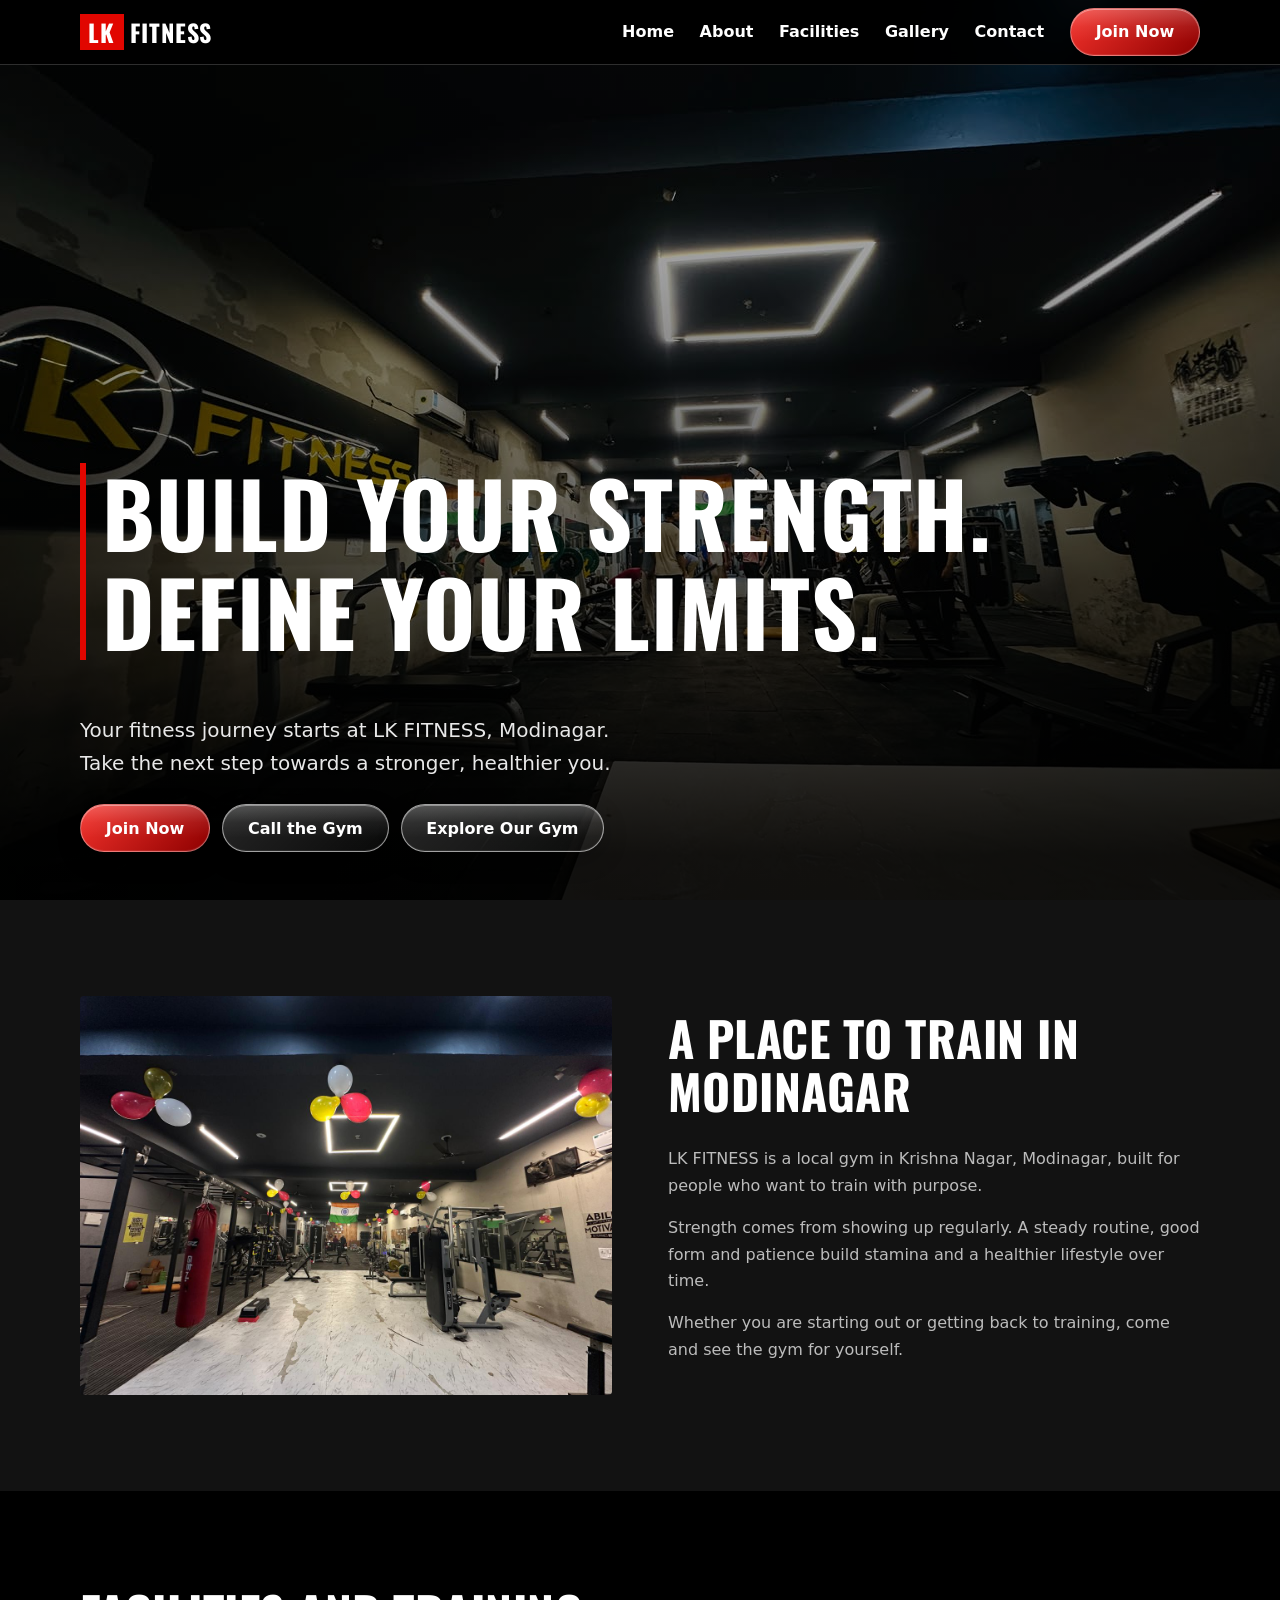
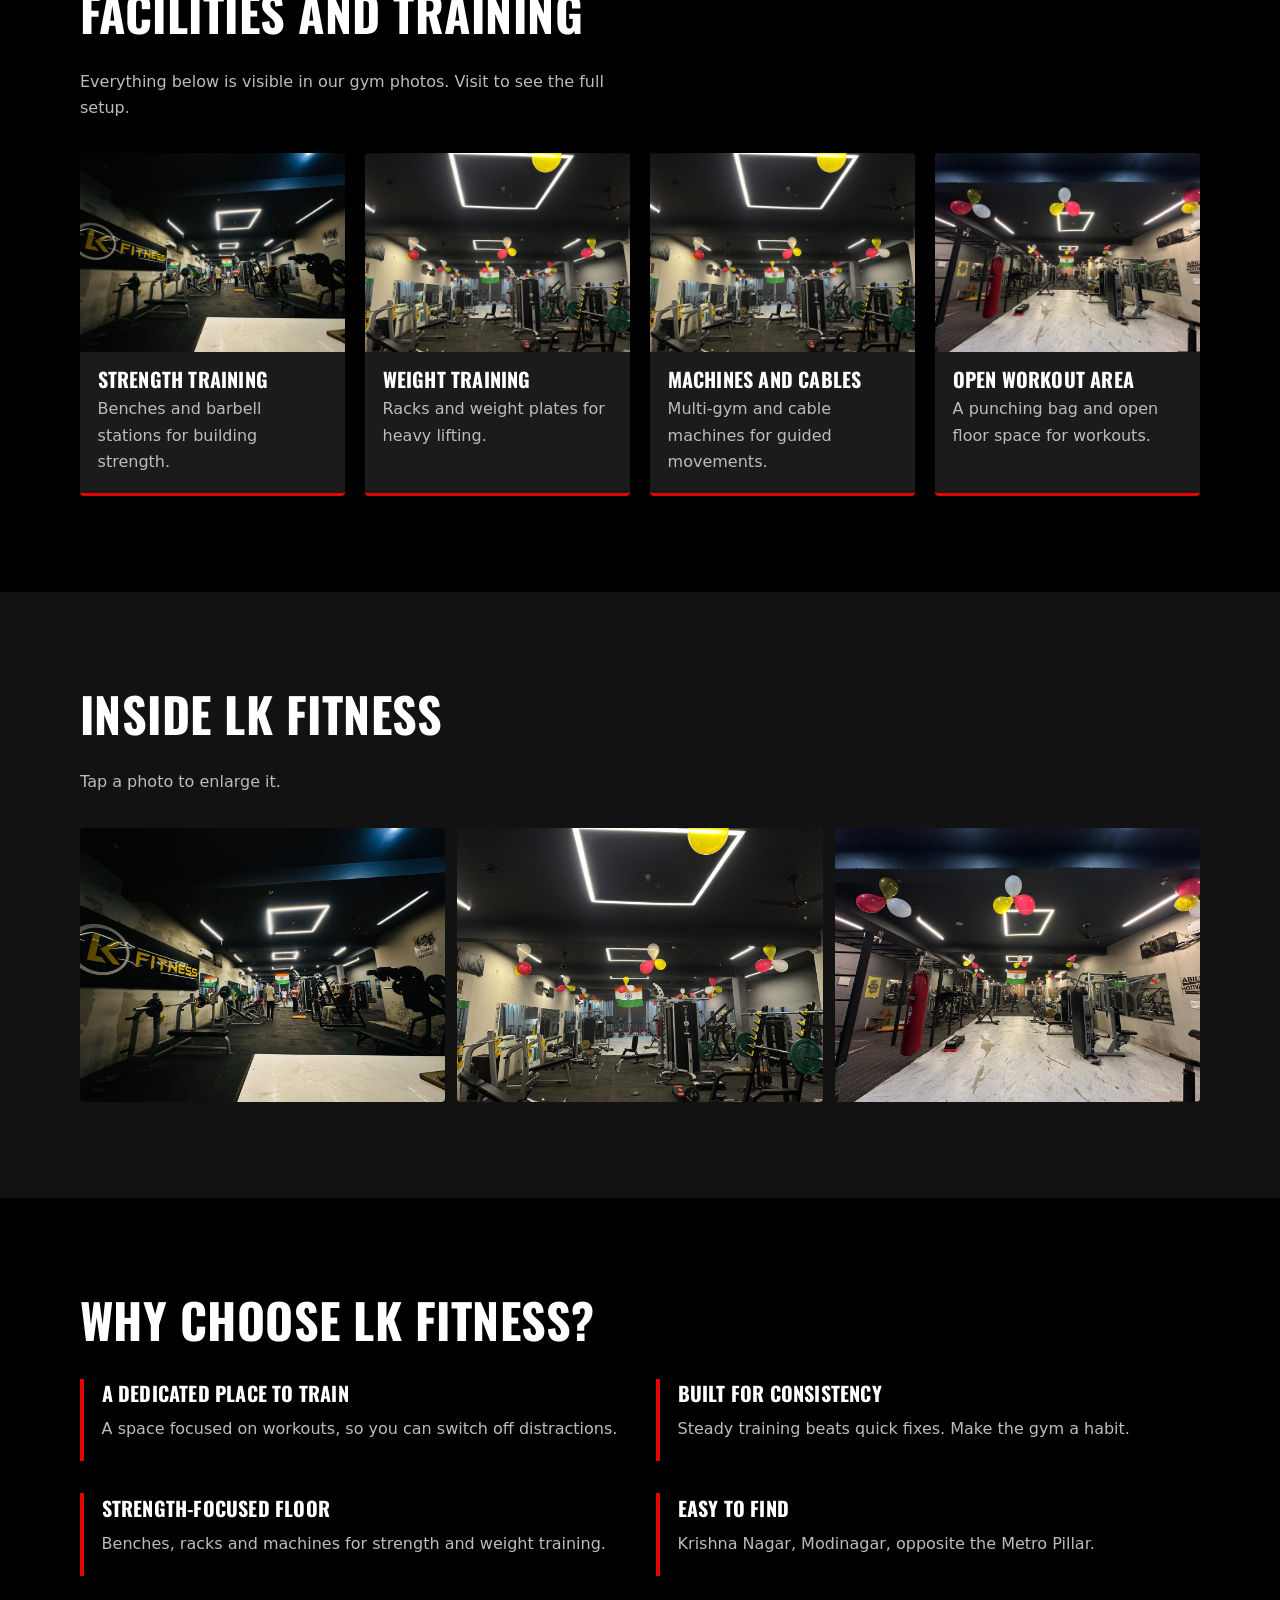
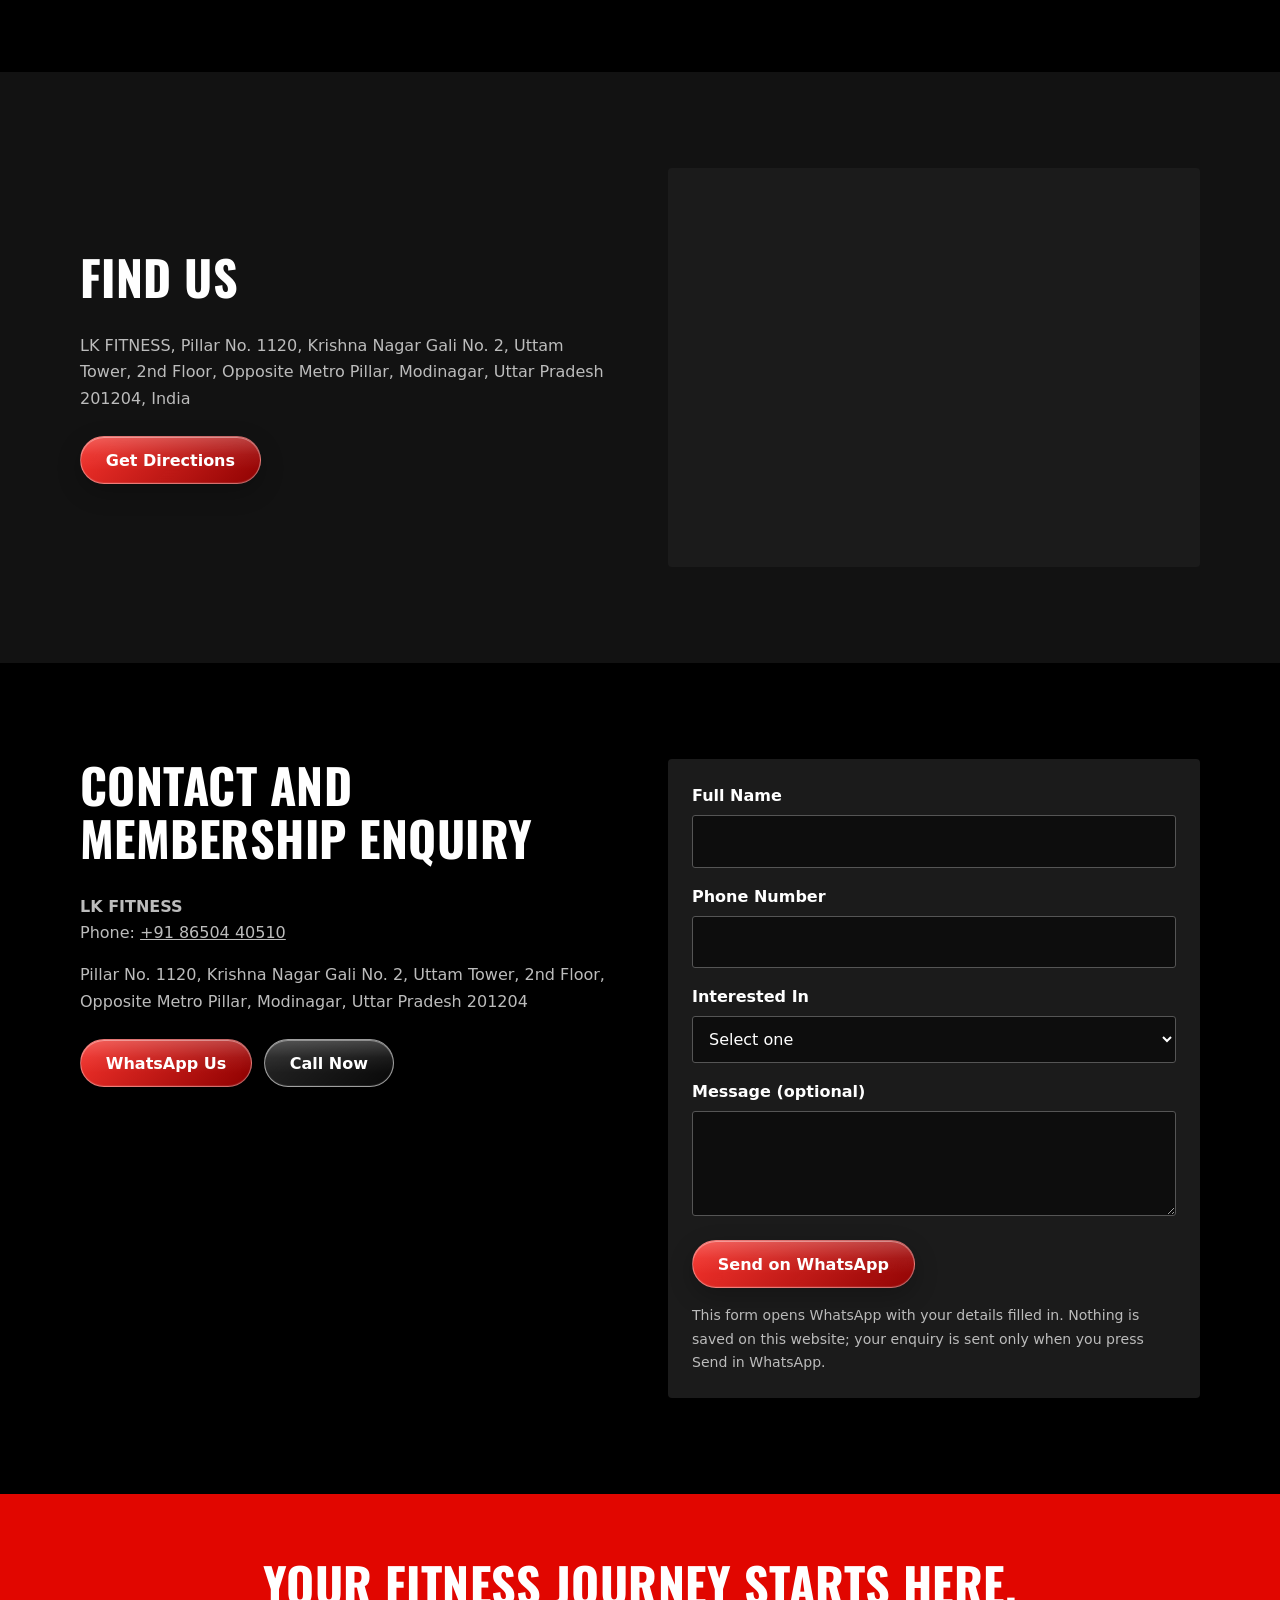
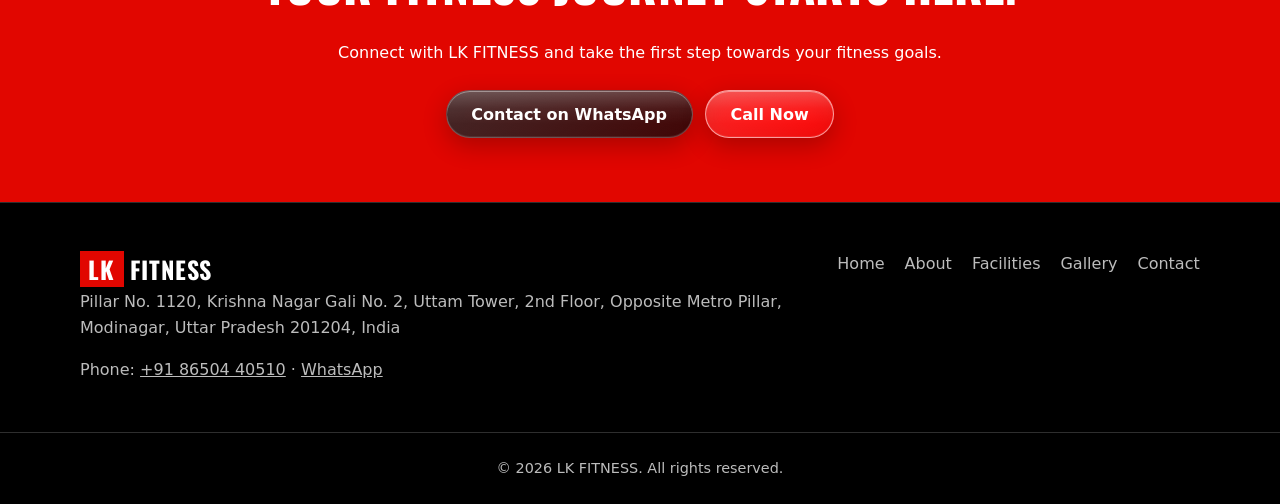
<file: index.html>
<!DOCTYPE html>
<html lang="en">
<head>
<meta charset="utf-8">
<meta name="viewport" content="width=device-width, initial-scale=1">
<title>LK FITNESS | Gym in Modinagar, Uttar Pradesh</title>
<meta name="description" content="LK FITNESS is a gym and fitness center in Krishna Nagar, Modinagar. Strength and weight training. Call 8650440510 or WhatsApp to enquire about membership.">
<meta property="og:type" content="website">
<meta property="og:title" content="LK FITNESS | Gym in Modinagar">
<meta property="og:description" content="Gym and fitness center in Krishna Nagar, Modinagar. Enquire about membership by call or WhatsApp.">
<!-- After publishing, change this to the full image URL, e.g. https://yourdomain.com/images/gym-hero.jpg -->
<meta property="og:image" content="images/gym-hero.jpg">
<link rel="icon" href="data:image/svg+xml,%3Csvg xmlns='http://www.w3.org/2000/svg' viewBox='0 0 32 32'%3E%3Crect width='32' height='32' rx='6' fill='%23e10600'/%3E%3Ctext x='16' y='22' font-size='16' font-weight='900' text-anchor='middle' fill='white' font-family='Arial'%3ELK%3C/text%3E%3C/svg%3E">
<link rel="preconnect" href="https://fonts.googleapis.com">
<link rel="preconnect" href="https://fonts.gstatic.com" crossorigin>
<link href="https://fonts.googleapis.com/css2?family=Oswald:wght@600;700&display=swap" rel="stylesheet">
<link rel="stylesheet" href="style.css">
<script type="application/ld+json">
{"@context":"https://schema.org","@type":"HealthClub","name":"LK FITNESS","description":"Gym and fitness center in Krishna Nagar, Modinagar.","telephone":"+918650440510","address":{"@type":"PostalAddress","streetAddress":"Pillar No. 1120, Krishna Nagar Gali No. 2, Uttam Tower, 2nd Floor, Opposite Metro Pillar","addressLocality":"Modinagar","addressRegion":"Uttar Pradesh","postalCode":"201204","addressCountry":"IN"}}
</script>
</head>
<body>
<a class="skip" href="#main">Skip to content</a>
<header class="site-header">
  <div class="wrap bar">
    <a class="logo" href="#home" aria-label="LK FITNESS home"><span>LK</span>FITNESS</a>
    <button class="nav-toggle" aria-expanded="false" aria-controls="nav" aria-label="Toggle menu"><i></i><i></i><i></i></button>
    <nav id="nav" aria-label="Main">
      <a href="#home">Home</a><a href="#about">About</a><a href="#facilities">Facilities</a><a href="#gallery">Gallery</a><a href="#contact">Contact</a>
      <a class="btn btn-red" href="https://wa.me/918650440510?text=Hello%20LK%20FITNESS%2C%20I%20would%20like%20to%20enquire%20about%20gym%20membership." target="_blank" rel="noopener">Join Now</a>
    </nav>
  </div>
</header>

<main id="main">
<section class="hero" id="home">
  <img src="images/gym-hero.jpg" alt="Inside LK FITNESS gym in Modinagar with the LK FITNESS sign, benches and weight machines" fetchpriority="high">
  <div class="wrap hero-copy">
    <h1>Build your strength.<br>Define your limits.</h1>
    <p>Your fitness journey starts at LK FITNESS, Modinagar. Take the next step towards a stronger, healthier you.</p>
    <div class="actions">
      <a class="btn btn-red" href="https://wa.me/918650440510?text=Hello%20LK%20FITNESS%2C%20I%20would%20like%20to%20enquire%20about%20gym%20membership." target="_blank" rel="noopener">Join Now</a>
      <a class="btn btn-line" href="tel:+918650440510">Call the Gym</a>
      <a class="btn btn-line" href="#gallery">Explore Our Gym</a>
    </div>
  </div>
</section>

<section class="section alt" id="about">
  <div class="wrap split">
    <img src="images/gym-floor.jpg" alt="Wide view of the LK FITNESS training floor with a punching bag and machines" loading="lazy">
    <div>
      <h2>A place to train in Modinagar</h2>
      <p>LK FITNESS is a local gym in Krishna Nagar, Modinagar, built for people who want to train with purpose.</p>
      <p>Strength comes from showing up regularly. A steady routine, good form and patience build stamina and a healthier lifestyle over time.</p>
      <p>Whether you are starting out or getting back to training, come and see the gym for yourself.</p>
    </div>
  </div>
</section>

<section class="section" id="facilities">
  <div class="wrap">
    <h2>Facilities and training</h2>
    <p class="lead">Everything below is visible in our gym photos. Visit to see the full setup.</p>
    <!-- To edit: change a card's text. To remove: delete its <article>. To add: copy one. -->
    <div class="cards">
      <article class="card"><img src="images/gym-hero.jpg" style="object-position:12% 85%" alt="Barbell bench press station at LK FITNESS" loading="lazy"><h3>Strength Training</h3><p>Benches and barbell stations for building strength.</p></article>
      <article class="card"><img src="images/gym-equipment.jpg" style="object-position:92% 85%" alt="Barbell racks with weight plates at LK FITNESS" loading="lazy"><h3>Weight Training</h3><p>Racks and weight plates for heavy lifting.</p></article>
      <article class="card"><img src="images/gym-equipment.jpg" style="object-position:60% 55%" alt="Cable multi-gym machine at LK FITNESS" loading="lazy"><h3>Machines and Cables</h3><p>Multi-gym and cable machines for guided movements.</p></article>
      <article class="card"><img src="images/gym-floor.jpg" style="object-position:18% 60%" alt="Punching bag and open workout area at LK FITNESS" loading="lazy"><h3>Open Workout Area</h3><p>A punching bag and open floor space for workouts.</p></article>
    </div>
  </div>
</section>

<section class="section alt" id="gallery">
  <div class="wrap">
    <h2>Inside LK FITNESS</h2>
    <p class="lead">Tap a photo to enlarge it.</p>
    <div class="gallery">
      <button type="button" data-full="images/gym-hero.jpg"><img src="images/gym-hero.jpg" alt="LK FITNESS gym interior with sign, benches and weight machines" loading="lazy"></button>
      <button type="button" data-full="images/gym-equipment.jpg"><img src="images/gym-equipment.jpg" alt="Weight racks, dumbbells and cable machine at LK FITNESS" loading="lazy"></button>
      <button type="button" data-full="images/gym-floor.jpg"><img src="images/gym-floor.jpg" alt="Wide training floor with punching bag at LK FITNESS" loading="lazy"></button>
    </div>
  </div>
</section>

<section class="section" id="why">
  <div class="wrap">
    <h2>Why choose LK FITNESS?</h2>
    <div class="reasons">
      <div><h3>A dedicated place to train</h3><p>A space focused on workouts, so you can switch off distractions.</p></div>
      <div><h3>Built for consistency</h3><p>Steady training beats quick fixes. Make the gym a habit.</p></div>
      <div><h3>Strength-focused floor</h3><p>Benches, racks and machines for strength and weight training.</p></div>
      <div><h3>Easy to find</h3><p>Krishna Nagar, Modinagar, opposite the Metro Pillar.</p></div>
    </div>
  </div>
</section>

<section class="section alt" id="location">
  <div class="wrap split">
    <div>
      <h2>Find us</h2>
      <address>LK FITNESS, Pillar No. 1120, Krishna Nagar Gali No. 2, Uttam Tower, 2nd Floor, Opposite Metro Pillar, Modinagar, Uttar Pradesh 201204, India</address>
      <a class="btn btn-red" href="https://www.google.com/maps/dir/?api=1&destination=LK%20FITNESS%2C%20Pillar%20No.%201120%2C%20Krishna%20Nagar%20Gali%20No.%202%2C%20Uttam%20Tower%2C%202nd%20Floor%2C%20Opposite%20Metro%20Pillar%2C%20Modinagar%2C%20Uttar%20Pradesh%20201204%2C%20India" target="_blank" rel="noopener">Get Directions</a>
    </div>
    <iframe title="LK FITNESS location on Google Maps" loading="lazy" referrerpolicy="no-referrer-when-downgrade" src="https://www.google.com/maps?q=LK%20FITNESS%2C%20Pillar%20No.%201120%2C%20Krishna%20Nagar%20Gali%20No.%202%2C%20Uttam%20Tower%2C%202nd%20Floor%2C%20Opposite%20Metro%20Pillar%2C%20Modinagar%2C%20Uttar%20Pradesh%20201204%2C%20India&amp;output=embed"></iframe>
  </div>
</section>

<section class="section" id="contact">
  <div class="wrap split top">
    <div>
      <h2>Contact and membership enquiry</h2>
      <p><strong>LK FITNESS</strong><br>Phone: <a href="tel:+918650440510">+91 86504 40510</a></p>
      <p>Pillar No. 1120, Krishna Nagar Gali No. 2, Uttam Tower, 2nd Floor, Opposite Metro Pillar, Modinagar, Uttar Pradesh 201204</p>
      <div class="actions">
        <a class="btn btn-red" href="https://wa.me/918650440510" target="_blank" rel="noopener">WhatsApp Us</a>
        <a class="btn btn-line" href="tel:+918650440510">Call Now</a>
      </div>
    </div>
    <form id="enquiry" novalidate>
      <div class="field"><label for="name">Full Name</label><input id="name" name="name" autocomplete="name" required aria-describedby="name-err"><small id="name-err" class="err"></small></div>
      <div class="field"><label for="phone">Phone Number</label><input id="phone" name="phone" type="tel" inputmode="tel" autocomplete="tel" required aria-describedby="phone-err"><small id="phone-err" class="err"></small></div>
      <div class="field"><label for="interest">Interested In</label>
        <select id="interest" name="interest" required aria-describedby="interest-err"><option value="">Select one</option><option>Gym membership</option><option>Facilities enquiry</option><option>Other enquiry</option></select><small id="interest-err" class="err"></small></div>
      <div class="field"><label for="message">Message (optional)</label><textarea id="message" name="message" rows="3"></textarea></div>
      <button class="btn btn-red" type="submit">Send on WhatsApp</button>
      <p class="note" id="status" role="status">This form opens WhatsApp with your details filled in. Nothing is saved on this website; your enquiry is sent only when you press Send in WhatsApp.</p>
    </form>
  </div>
</section>

<section class="cta">
  <div class="wrap">
    <h2>Your fitness journey starts here.</h2>
    <p>Connect with LK FITNESS and take the first step towards your fitness goals.</p>
    <div class="actions">
      <a class="btn btn-dark" href="https://wa.me/918650440510" target="_blank" rel="noopener">Contact on WhatsApp</a>
      <a class="btn btn-line" href="tel:+918650440510">Call Now</a>
    </div>
  </div>
</section>
</main>

<footer>
  <div class="wrap foot">
    <div><a class="logo" href="#home"><span>LK</span>FITNESS</a>
      <p>Pillar No. 1120, Krishna Nagar Gali No. 2, Uttam Tower, 2nd Floor, Opposite Metro Pillar, Modinagar, Uttar Pradesh 201204, India</p>
      <p>Phone: <a href="tel:+918650440510">+91 86504 40510</a> &middot; <a href="https://wa.me/918650440510" target="_blank" rel="noopener">WhatsApp</a></p></div>
    <nav aria-label="Footer"><a href="#home">Home</a><a href="#about">About</a><a href="#facilities">Facilities</a><a href="#gallery">Gallery</a><a href="#contact">Contact</a></nav>
  </div>
  <p class="copy">&copy; <span id="year">2026</span> LK FITNESS. All rights reserved.</p>
</footer>

<div id="lightbox" class="lightbox" role="dialog" aria-modal="true" aria-label="Photo viewer" hidden>
  <button class="lb-close" aria-label="Close">&times;</button>
  <button class="lb-prev" aria-label="Previous photo">&#8249;</button>
  <img alt="">
  <button class="lb-next" aria-label="Next photo">&#8250;</button>
</div>
<script src="script.js"></script>
</body>
</html>
</file>
<file: style.css>
/* LK FITNESS - mobile-first styles. Edit colours in :root. */
:root{--bg:#000;--panel:#1b1b1b;--alt:#121212;--line:#2e2e2e;--red:#e10600;--red-d:#b80500;--text:#fff;--muted:#bcbcbc;
--head:"Oswald","Arial Narrow",Impact,sans-serif;--body:system-ui,-apple-system,"Segoe UI",Roboto,Arial,sans-serif}
*,*::before,*::after{box-sizing:border-box}
html{scroll-behavior:smooth;scroll-padding-top:72px}
body{margin:0;background:var(--bg);color:var(--text);font:1rem/1.65 var(--body);overflow-x:hidden}
img{display:block;max-width:100%}
a{color:inherit}
h1,h2,h3{font-family:var(--head);line-height:1.1;margin:0 0 .6em;text-transform:uppercase;letter-spacing:.01em}
h1{font-size:clamp(2.6rem,10vw,5.6rem)}
h2{font-size:clamp(1.9rem,6vw,3rem)}
h3{font-size:1.25rem}
p{margin:0 0 1em;color:var(--muted)}
:focus-visible{outline:3px solid #fff;outline-offset:3px}
.wrap{width:min(1120px,100% - 2.5rem);margin-inline:auto}
.skip{position:absolute;left:-999px;top:0;background:var(--red);padding:.6rem 1rem;z-index:100}
.skip:focus{left:0}

/* header */
.site-header{position:fixed;inset:0 0 auto;z-index:50;background:rgba(0,0,0,.92);backdrop-filter:blur(8px);border-bottom:1px solid var(--line)}
.bar{display:flex;align-items:center;justify-content:space-between;min-height:64px}
.logo{font:700 1.5rem var(--head);text-decoration:none;letter-spacing:.04em}
.logo span{background:var(--red);padding:0 .35em;margin-right:.25em}
.nav-toggle{background:none;border:0;padding:12px;cursor:pointer;display:grid;gap:5px}
.nav-toggle i{width:24px;height:2px;background:#fff;display:block}
#nav{position:absolute;top:64px;left:0;right:0;background:#0b0b0b;display:none;flex-direction:column;padding:1rem 1.25rem 1.5rem;gap:.25rem;border-bottom:1px solid var(--line)}
#nav.open{display:flex}
#nav a:not(.btn){padding:.7rem 0;text-decoration:none;font-weight:600}
#nav a:not(.btn):hover{color:var(--red)}

/* liquid-glass buttons */
.btn{
  position:relative;isolation:isolate;overflow:hidden;
  display:inline-flex;align-items:center;justify-content:center;min-height:48px;
  padding:.72rem 1.55rem;font:600 1rem var(--body);text-decoration:none;
  color:#fff;border:1px solid rgba(255,255,255,.32);border-radius:999px;
  cursor:pointer;-webkit-backdrop-filter:blur(16px) saturate(165%);backdrop-filter:blur(16px) saturate(165%);
  box-shadow:inset 0 1px 0 rgba(255,255,255,.38),inset 0 -1px 0 rgba(255,255,255,.08),0 8px 24px rgba(0,0,0,.24);
  transition:transform .25s ease,background .25s ease,color .25s ease,border-color .25s ease,box-shadow .25s ease;
}
.btn::before{
  content:"";position:absolute;inset:0;z-index:-1;border-radius:inherit;pointer-events:none;
  background:linear-gradient(180deg,rgba(255,255,255,.22),rgba(255,255,255,.055) 38%,transparent 72%);
}
.btn::after{
  content:"";position:absolute;top:-30%;bottom:-30%;left:-115%;width:58%;z-index:1;pointer-events:none;
  transform:skewX(-22deg);background:linear-gradient(90deg,transparent,rgba(255,255,255,.28),transparent);
  transition:left .65s cubic-bezier(.2,.7,.2,1);
}
.btn-red{background:linear-gradient(135deg,rgba(255,53,46,.96),rgba(171,0,0,.83));border-color:rgba(255,255,255,.38);color:#fff}
.btn-line{background:linear-gradient(135deg,rgba(255,255,255,.15),rgba(255,255,255,.035));border-color:rgba(255,255,255,.58);color:#fff}
.btn-dark{background:linear-gradient(135deg,rgba(45,45,45,.88),rgba(8,8,8,.76));border-color:rgba(255,255,255,.24);color:#fff}
@media(hover:hover){
  .btn:hover{transform:translateY(-2px);border-color:rgba(255,255,255,.72);box-shadow:inset 0 1px 0 rgba(255,255,255,.48),inset 0 -1px 0 rgba(255,255,255,.12),0 12px 30px rgba(0,0,0,.34)}
  .btn:hover::after{left:150%}
  .btn-red:hover{background:linear-gradient(135deg,rgba(255,75,66,.98),rgba(205,0,0,.9));box-shadow:inset 0 1px 0 rgba(255,255,255,.5),0 12px 30px rgba(225,6,0,.25)}
  .btn-line:hover{background:linear-gradient(135deg,rgba(255,255,255,.88),rgba(255,255,255,.72));color:#080808}
  .btn-dark:hover{background:linear-gradient(135deg,rgba(65,65,65,.94),rgba(18,18,18,.88))}
}
.btn:active{transform:translateY(0) scale(.98)}
.nav-toggle{background:linear-gradient(135deg,rgba(255,255,255,.16),rgba(255,255,255,.045));border:1px solid rgba(255,255,255,.26);border-radius:14px;-webkit-backdrop-filter:blur(14px) saturate(150%);backdrop-filter:blur(14px) saturate(150%);box-shadow:inset 0 1px 0 rgba(255,255,255,.26),0 5px 16px rgba(0,0,0,.2);transition:background .2s ease,border-color .2s ease,transform .2s ease}
.nav-toggle:active{transform:scale(.96)}
.actions{display:flex;flex-wrap:wrap;gap:.75rem;margin-top:1.5rem}

/* hero */
.hero{position:relative;min-height:100svh;display:flex;align-items:flex-end;padding:6rem 0 3rem;overflow:hidden}
.hero>img{position:absolute;inset:0;width:100%;height:100%;object-fit:cover;object-position:30% center}
.hero::after{content:"";position:absolute;inset:0;background:linear-gradient(0deg,rgba(0,0,0,.92) 5%,rgba(0,0,0,.35) 70%)}
.hero-copy{position:relative;z-index:1}
.hero h1{border-left:6px solid var(--red);padding-left:1rem}
.hero p{color:#e8e8e8;max-width:34rem;font-size:1.1rem}

/* sections */
.section{padding:clamp(3.5rem,9vw,6rem) 0}
.alt{background:var(--alt)}
.lead{max-width:36rem}
.split{display:grid;gap:2rem;align-items:center}
.split.top{align-items:start}
.split img,.split iframe{width:100%;aspect-ratio:4/3;object-fit:cover;border:0;border-radius:4px;background:var(--panel)}
.cards,.reasons{display:grid;gap:1.25rem;margin-top:2rem}
.card{background:var(--panel);border-radius:4px;overflow:hidden;border-bottom:3px solid var(--red)}
.card img{width:100%;aspect-ratio:4/3;object-fit:cover}
.card h3,.card p{padding:0 1.1rem}.card h3{margin-top:1rem;margin-bottom:.3em}.card p{margin-bottom:1.1rem}
.reasons>div{border-left:4px solid var(--red);padding:.2rem 0 .2rem 1.1rem}

/* gallery */
.gallery{display:grid;gap:.75rem;margin-top:2rem}
.gallery button{padding:0;border:0;background:var(--panel);cursor:zoom-in;overflow:hidden;border-radius:4px}
.gallery img{width:100%;aspect-ratio:4/3;object-fit:cover;transition:transform .4s}
@media(hover:hover){.gallery button:hover img{transform:scale(1.05)}}

/* contact */
address{font-style:normal;color:var(--muted);margin-bottom:1.5rem}
form{background:var(--panel);padding:1.5rem;border-radius:4px}
.field{margin-bottom:1rem}
label{display:block;font-weight:600;margin-bottom:.35rem}
input,select,textarea{width:100%;padding:.75rem;font:inherit;color:#fff;background:#0d0d0d;border:1px solid #555;border-radius:3px}
input[aria-invalid=true],select[aria-invalid=true]{border-color:#ff6b66}
.err{display:block;color:#ff8a85;min-height:0}
.note{font-size:.88rem;margin:1rem 0 0}
.cta{background:var(--red);padding:4rem 0;text-align:center}
.cta p{color:#fff}
.cta .actions{justify-content:center}
.cta .btn-line:hover{color:var(--red)}

/* footer + lightbox */
footer{border-top:1px solid var(--line);padding-top:3rem}
.foot{display:grid;gap:2rem}
.foot nav{display:flex;flex-wrap:wrap;gap:.5rem 1.25rem;align-content:start}
.foot nav a{text-decoration:none;color:var(--muted)}.foot nav a:hover{color:#fff}
.copy{text-align:center;padding:1.5rem;margin:2rem 0 0;border-top:1px solid var(--line);font-size:.9rem}
.lightbox{position:fixed;inset:0;z-index:100;background:rgba(0,0,0,.95);display:flex;align-items:center;justify-content:center;padding:3.5rem 3.2rem}
.lightbox[hidden]{display:none}
.lightbox img{max-width:100%;max-height:100%;object-fit:contain}
.lightbox button{position:absolute;background:linear-gradient(145deg,rgba(255,255,255,.22),rgba(255,255,255,.06));-webkit-backdrop-filter:blur(16px) saturate(160%);backdrop-filter:blur(16px) saturate(160%);color:#fff;border:1px solid rgba(255,255,255,.3);box-shadow:inset 0 1px 0 rgba(255,255,255,.3),0 8px 24px rgba(0,0,0,.28);font-size:2rem;line-height:1;width:48px;height:48px;border-radius:50%;cursor:pointer;transition:transform .2s ease,background .2s ease,border-color .2s ease}
.lightbox button:hover{background:linear-gradient(145deg,rgba(255,55,47,.96),rgba(160,0,0,.85));border-color:rgba(255,255,255,.52);transform:translateY(-1px)}
.lightbox button:active{transform:scale(.96)}
.lb-close{top:.75rem;right:.75rem}.lb-prev{left:.4rem}.lb-next{right:.4rem}

/* tablet and up */
@media(min-width:760px){
  .nav-toggle{display:none}
  #nav{position:static;display:flex;flex-direction:row;align-items:center;padding:0;border:0;background:none;gap:1.6rem}
  .split{grid-template-columns:1fr 1fr;gap:3.5rem}
  .cards{grid-template-columns:repeat(2,1fr)}
  .reasons{grid-template-columns:repeat(2,1fr);gap:2rem}
  .gallery{grid-template-columns:repeat(3,1fr)}
  .foot{grid-template-columns:2fr 1fr}
  .hero p{font-size:1.25rem}
}
@media(min-width:1040px){.cards{grid-template-columns:repeat(4,1fr)}}
@media(prefers-reduced-motion:no-preference){
  .hero-copy{animation:rise .8s ease-out both}
  @keyframes rise{from{opacity:0;transform:translateY(24px)}to{opacity:1;transform:none}}
}
@media(prefers-reduced-motion:reduce){html{scroll-behavior:auto}*{transition:none!important;animation:none!important}.btn:hover,.btn:active,.nav-toggle:active,.lightbox button:hover,.lightbox button:active{transform:none}.btn::after{display:none}}
</file>
